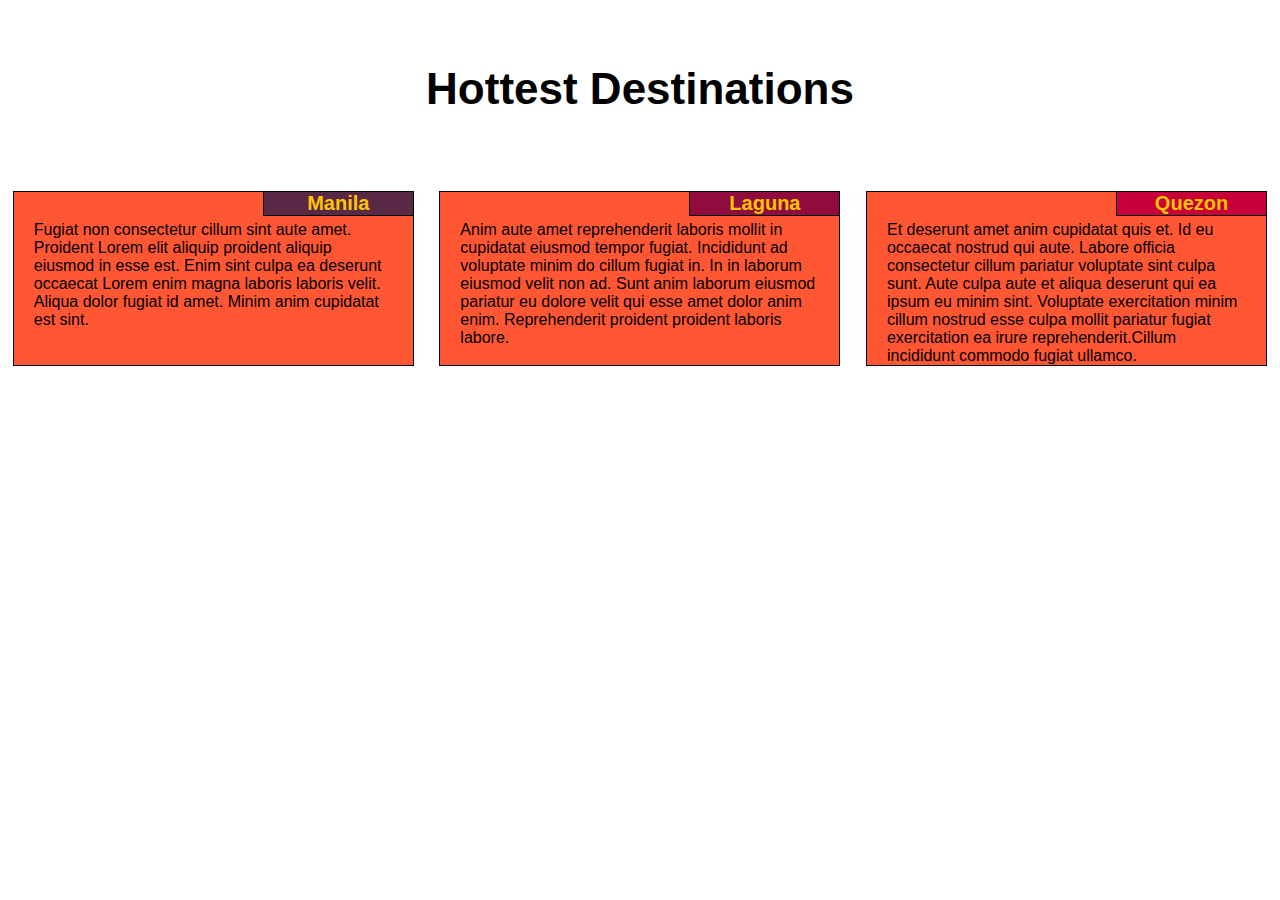
<file: module2-solution/index.html>
<!DOCTYPE html>
<html lang="en">
  <head>
    <meta charset="UTF-8" />
    <meta name="viewport" content="width=device-width, initial-scale=1.0" />
    <!-- <meta name="viewport" content="width=device-width, initial-scale=1"> -->
    <link rel="stylesheet" href="css/styles.css" />
    <title>Coursera-course-module2-solution</title>
  </head>
  <body>
    <h1>Hottest Destinations</h1>
    <div class="container">
      <div class="row col-lg-4 col-md-6 col-sm-11">
        <section class="box-struct" id="box1">
          <h3 id="h3box1">Manila</h3>
          <p>
            Fugiat non consectetur cillum sint aute amet. Proident Lorem elit
            aliquip proident aliquip eiusmod in esse est. Enim sint culpa ea
            deserunt occaecat Lorem enim magna laboris laboris velit. Aliqua
            dolor fugiat id amet. Minim anim cupidatat est sint.
          </p>
        </section>
      </div>
      <div class="row col-lg-4 col-md-6 col-sm-11">
        <section class="box-struct" id="box2">
          <h3 id="h3box2">Laguna</h3>
          <p>
            Anim aute amet reprehenderit laboris mollit in cupidatat eiusmod
            tempor fugiat. Incididunt ad voluptate minim do cillum fugiat in. In
            in laborum eiusmod velit non ad. Sunt anim laborum eiusmod pariatur
            eu dolore velit qui esse amet dolor anim enim. Reprehenderit
            proident proident laboris labore.
          </p>
        </section>
      </div>
      <div class="row col-lg-4 col-md-12 col-sm-11">
        <section class="box-struct" id="box3">
          <h3 id="h3box3">Quezon</h3>
          <p>
            Et deserunt amet anim cupidatat quis et. Id eu occaecat nostrud qui
            aute. Labore officia consectetur cillum pariatur voluptate sint
            culpa sunt. Aute culpa aute et aliqua deserunt qui ea ipsum eu minim
            sint. Voluptate exercitation minim cillum nostrud esse culpa mollit
            pariatur fugiat exercitation ea irure reprehenderit.Cillum
            incididunt commodo fugiat ullamco.
          </p>
        </section>
      </div>
    </div>
  </body>
</html>
</file>
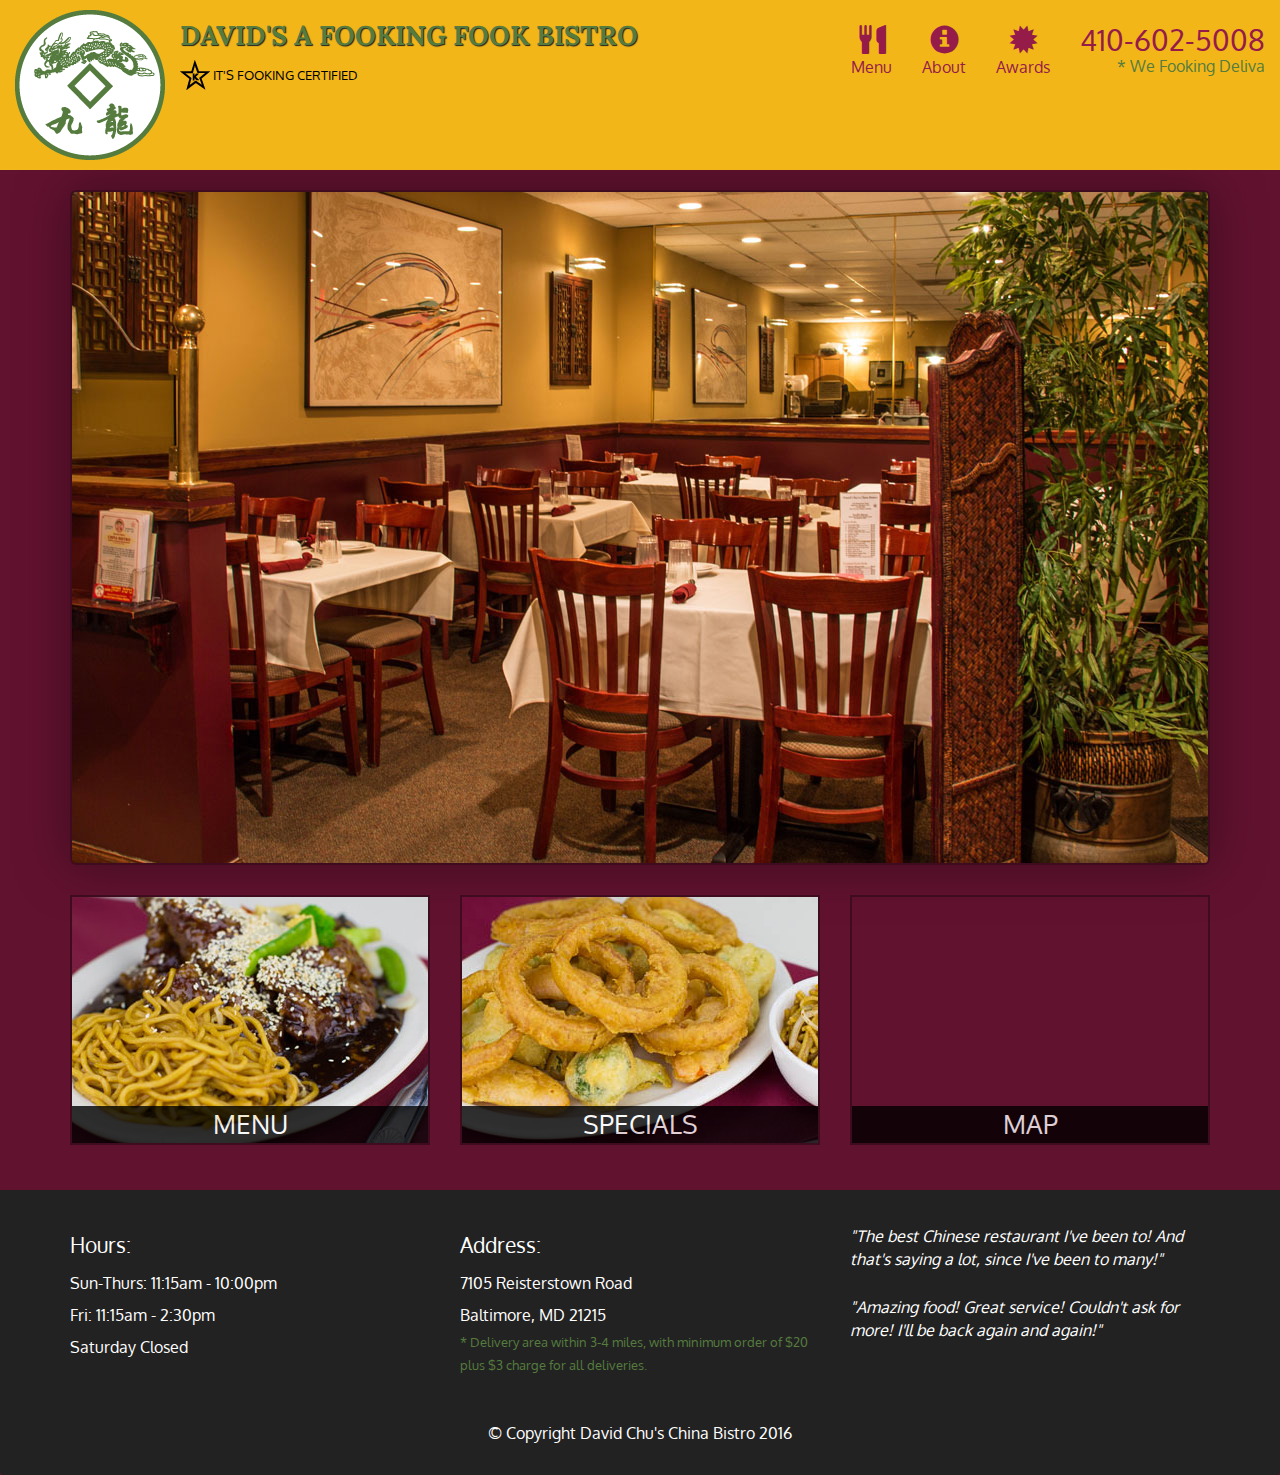
<file: Module3/index.html>
<!DOCTYPE html>
<html lang="en">
  <head>
    <meta charset="utf-8" />
    <meta http-equiv="X-UA-Compatible" content="IE=edge" />
    <meta name="viewport" content="width=device-width, initial-scale=1" />
    <!-- The above 3 meta tags *must* come first in the head; any other head content must come *after* these tags -->
    <title>Restaunrant Demo</title>

    <!-- Bootstrap -->
    <link rel="stylesheet" href="css/bootstrap.min.css" />
    <link rel="stylesheet" href="css/styles.css" />
    <link
      href="https://fonts.googleapis.com/css?family=Oxygen:400,300,700"
      rel="stylesheet"
      type="text/css"
    />
    <link
      href="https://fonts.googleapis.com/css?family=Lora"
      rel="stylesheet"
      type="text/css"
    />
  </head>
  <body>
    <header>
      <nav id="header-nav" class="navbar navbar-default">
        <div class="containter">
          <div class="navbar-header">
            <a href="index.html" class="pull-left visible-md visible-lg">
              <div id="logo-img" alt="Logo Image"></div>
            </a>

            <div class="navbar-brand">
              <a href="index.html"><h1>David's a fooking fook bistro</h1></a>
              <p>
                <img
                  src="images/star-k-logo.png"
                  alt="It's fooking certified"
                />
                <span> It's Fooking Certified</span>
              </p>
            </div>
            <button
              type="button"
              class="navbar-toggle collapsed"
              data-toggle="collapse"
              data-target="#collapsable-nav"
              aria-expanded="false"
            >
              <span class="sr-only">Toggle navigation</span>
              <span class="icon-bar"></span>
              <span class="icon-bar"></span>
              <span class="icon-bar"></span>
            </button>
          </div>
          <div id="collapsable-nav" class="collapse navbar-collapse">
            <ul id="nav-list" class="nav navbar-nav navbar-right">
              <li class="nav-item visible-xs active">
                <a href="menu-categories.html">
                  <span class="glyphicon glyphicon-home"></span
                  ><br class="hidden-xs" />
                  Home</a
                >
              </li>
              <li class="nav-item">
                <a href="menu-categories.html">
                  <span class="glyphicon glyphicon-cutlery"></span
                  ><br class="hidden-xs" />
                  Menu</a
                >
              </li>
              <li>
                <a href="#">
                  <span class="glyphicon glyphicon-info-sign"></span
                  ><br class="hidden-xs" />
                  About</a
                >
              </li>
              <li>
                <a href="#">
                  <span class="glyphicon glyphicon-certificate"></span
                  ><br class="hidden-xs" />
                  Awards</a
                >
              </li>
              <li id="phone" class="hidden-xs">
                <a href="tel:410-602-5008"> <span>410-602-5008</span></a>
                <div>* We Fooking Deliva</div>
              </li>
            </ul>
            <!-- #nav-list -->
          </div>
          <!-- .collapse .navbar-collapse -->
        </div>
      </nav>
    </header>
    <div id="call-btn" class="visible-xs">
      <a href="tel:410-602-5008">
        <span class="glyphicon glyphicon-earphone"> </span>410-602-5008</a
      >
    </div>
    <div id="xs-deliver " class="text-center visible-xs">
      * We fookin deliver
    </div>

    <div id="main-content" class="container">
      <div class="jumbotron">
        <img
          src="images/jumbotron_768.jpg"
          alt="Picture of Restaunrant"
          class="img-responsive visible-xs"
        />
      </div>
      <div id="home-tiles" class="row">
        <div class="col-md-4 col-sm-6 col-xs-12">
          <a href="menu-categories.html"
            ><div id="menu-tile"><span>menu</span></div></a
          >
        </div>
        <div class="col-md-4 col-sm-6 col-xs-12">
          <a href="single-category.html"
            ><div id="specials-tile"><span>specials</span></div></a
          >
        </div>
        <div class="col-md-4 col-sm-12 col-xs-12">
          <a
            href="https://www.google.com/maps/place/David+Chu's+China+Bistro/@39.3635874,-76.7138622,17z/data=!4m6!1m3!3m2!1s0x89c81a14e7817803:0xab20a0e99daa17ea!2sDavid+Chu's+China+Bistro!3m1!1s0x89c81a14e7817803:0xab20a0e99daa17ea"
            target="_blank"
          >
            <div id="map-tile">
              <iframe
                src="https://www.google.com/maps/embed?pb=!1m18!1m12!1m3!1d3084.675372390488!2d-76.71386218529199!3d39.3635874269356!2m3!1f0!2f0!3f0!3m2!1i1024!2i768!4f13.1!3m3!1m2!1s0x89c81a14e7817803%3A0xab20a0e99daa17ea!2sDavid+Chu&#39;s+China+Bistro!5e0!3m2!1sen!2sus!4v1452824864156"
                width="100%"
                height="250"
                frameborder="0"
                style="border: 0"
                allowfullscreen
              ></iframe>
              <span>map</span>
            </div>
          </a>
        </div>
      </div>
      <!-- END of home-tiles -->
    </div>
    <!--  END of main-content -->

    <footer class="panel-footer">
      <div class="container">
        <div class="row">
          <section id="hours" class="col-sm-4">
            <span>Hours:</span><br />
            Sun-Thurs: 11:15am - 10:00pm<br />
            Fri: 11:15am - 2:30pm<br />
            Saturday Closed
            <hr class="visible-xs" />
          </section>
          <section id="address" class="col-sm-4">
            <span>Address:</span><br />
            7105 Reisterstown Road<br />
            Baltimore, MD 21215
            <p>
              * Delivery area within 3-4 miles, with minimum order of $20 plus
              $3 charge for all deliveries.
            </p>
            <hr class="visible-xs" />
          </section>
          <section id="testimonials" class="col-sm-4">
            <p>
              "The best Chinese restaurant I've been to! And that's saying a
              lot, since I've been to many!"
            </p>
            <p>
              "Amazing food! Great service! Couldn't ask for more! I'll be back
              again and again!"
            </p>
          </section>
        </div>
        <div class="text-center">
          &copy; Copyright David Chu's China Bistro 2016
        </div>
      </div>
    </footer>
    <!-- jQuery (necessary for Bootstrap's JavaScript plugins) -->
    <script
      src="https://code.jquery.com/jquery-1.12.4.min.js"
      integrity="sha384-nvAa0+6Qg9clwYCGGPpDQLVpLNn0fRaROjHqs13t4Ggj3Ez50XnGQqc/r8MhnRDZ"
      crossorigin="anonymous"
    ></script>
    <!-- Include all compiled plugins (below), or include individual files as needed -->
    <script
      src="https://stackpath.bootstrapcdn.com/bootstrap/3.4.1/js/bootstrap.min.js"
      integrity="sha384-aJ21OjlMXNL5UyIl/XNwTMqvzeRMZH2w8c5cRVpzpU8Y5bApTppSuUkhZXN0VxHd"
      crossorigin="anonymous"
    ></script>
  </body>
</html>
</file>
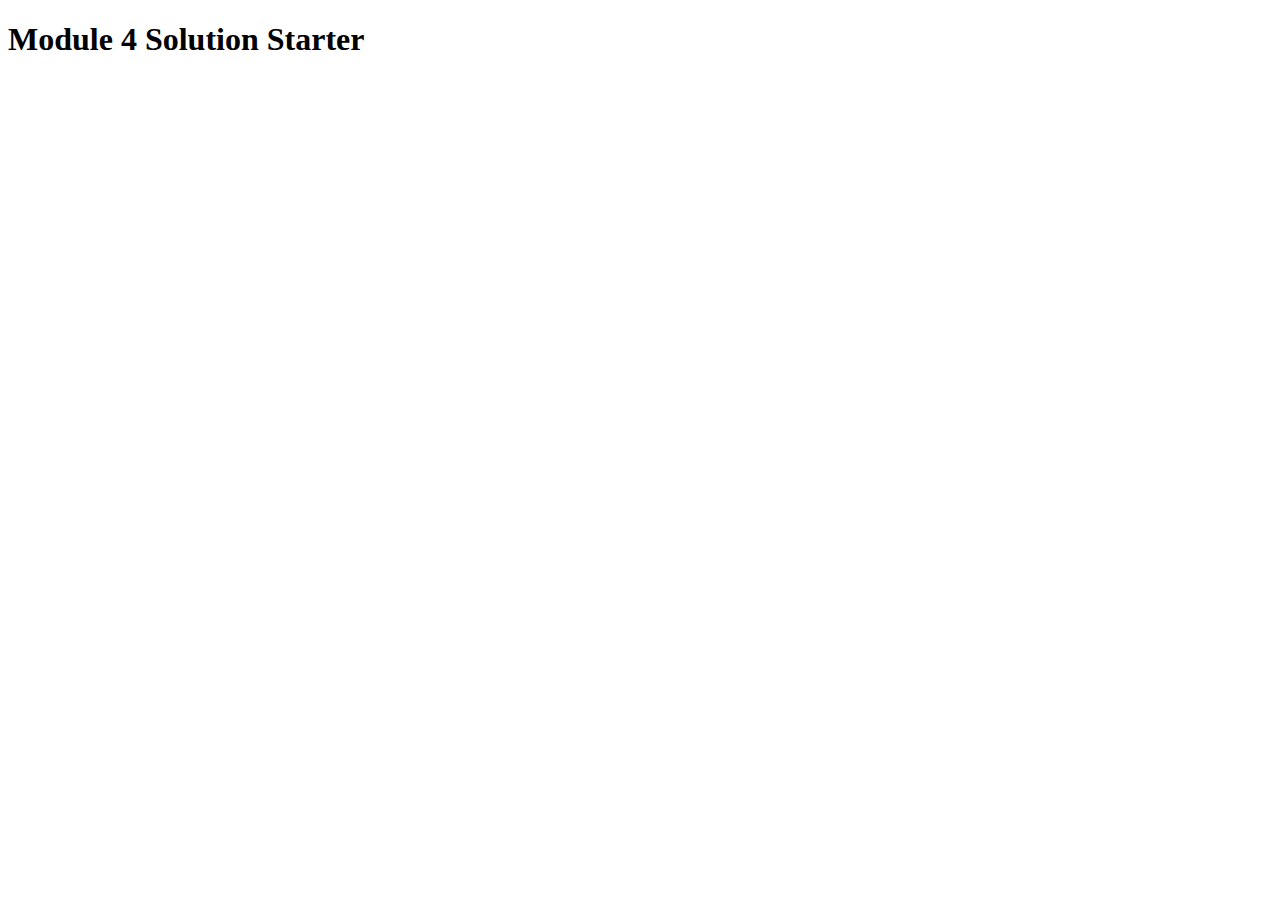
<file: Module4-solution/harder/index.html>
<!DOCTYPE html>
<html>
<head>
  <meta charset="utf-8">
  <title>Module 4 Solution Starter</title>
  <script>
    var names = []; // DO NOT REMOVE
  </script>
  <script src="SpeakHello.js"></script>
  <script src="SpeakGoodBye.js"></script>
  <script src="script.js"></script>
</head>
<body>
  <h1>Module 4 Solution Starter</h1>
</body>
</html>
</file>
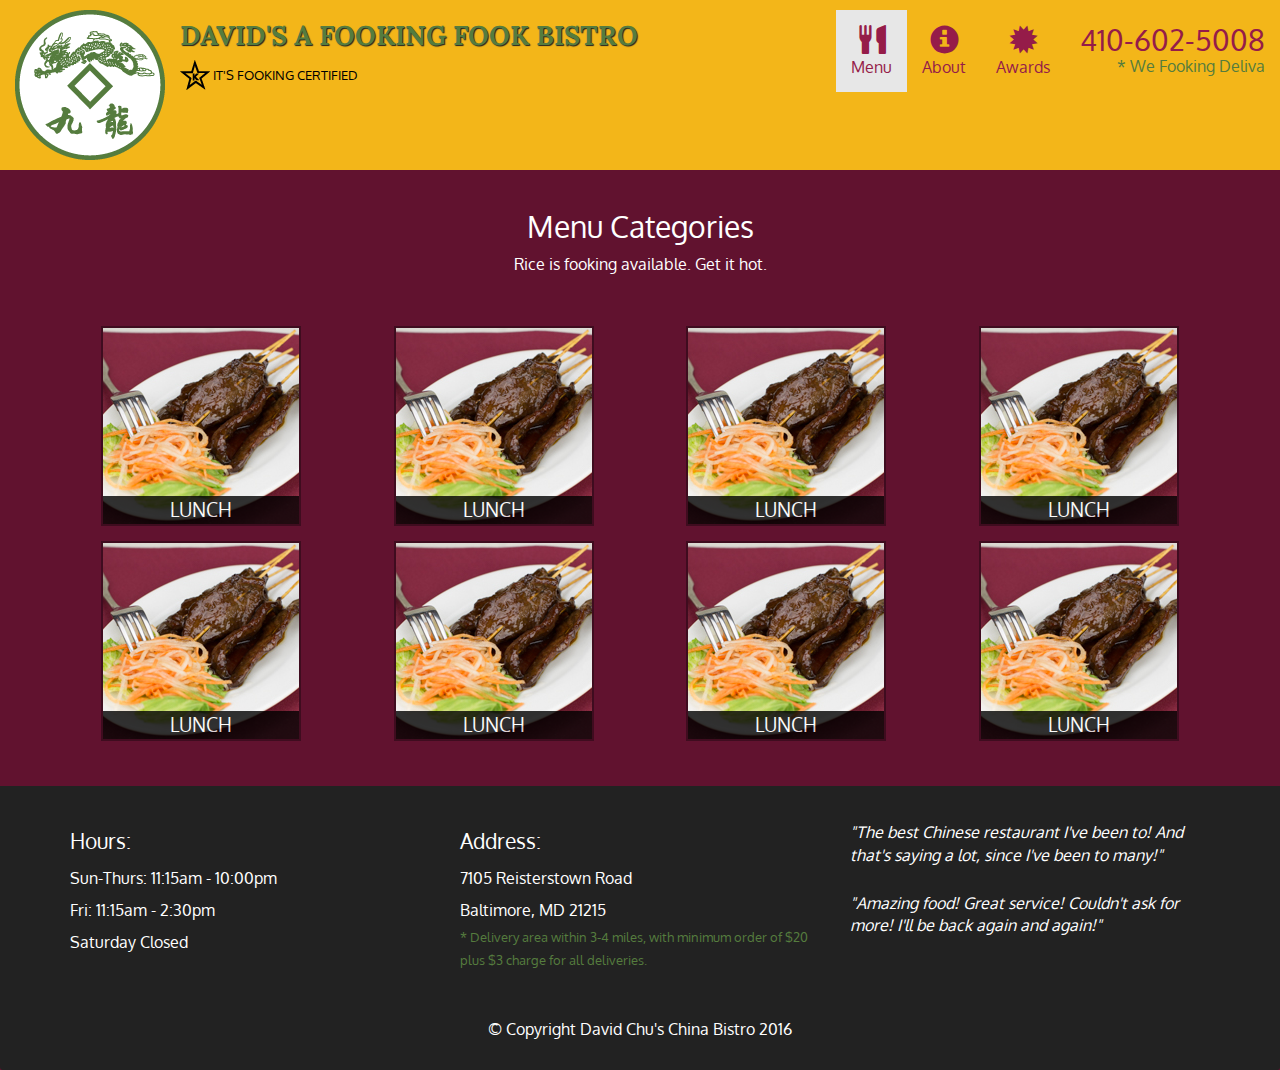
<file: Module3/menu-categories.html>
<!DOCTYPE html>
<html lang="en">
  <head>
    <meta charset="utf-8" />
    <meta http-equiv="X-UA-Compatible" content="IE=edge" />
    <meta name="viewport" content="width=device-width, initial-scale=1" />
    <!-- The above 3 meta tags *must* come first in the head; any other head content must come *after* these tags -->
    <title>Restaunrant Demo</title>

    <!-- Bootstrap -->
    <link rel="stylesheet" href="css/bootstrap.min.css" />
    <link rel="stylesheet" href="css/styles.css" />
    <link
      href="https://fonts.googleapis.com/css?family=Oxygen:400,300,700"
      rel="stylesheet"
      type="text/css"
    />
    <link
      href="https://fonts.googleapis.com/css?family=Lora"
      rel="stylesheet"
      type="text/css"
    />
  </head>
  <body>
    <header>
      <nav id="header-nav" class="navbar navbar-default">
        <div class="containter">
          <div class="navbar-header">
            <a href="index.html" class="pull-left visible-md visible-lg">
              <div id="logo-img" alt="Logo Image"></div>
            </a>

            <div class="navbar-brand">
              <a href="index.html"><h1>David's a fooking fook bistro</h1></a>
              <p>
                <img
                  src="images/star-k-logo.png"
                  alt="It's fooking certified"
                />
                <span> It's Fooking Certified</span>
              </p>
            </div>
            <button
              type="button"
              class="navbar-toggle collapsed"
              data-toggle="collapse"
              data-target="#collapsable-nav"
              aria-expanded="false"
            >
              <span class="sr-only">Toggle navigation</span>
              <span class="icon-bar"></span>
              <span class="icon-bar"></span>
              <span class="icon-bar"></span>
            </button>
          </div>
          <div id="collapsable-nav" class="collapse navbar-collapse">
            <ul id="nav-list" class="nav navbar-nav navbar-right">
              <li class="nav-item visible-xs">
                <a href="menu-categories.html">
                  <span class="glyphicon glyphicon-home"></span
                  ><br class="hidden-xs" />
                  Home</a
                >
              </li>

              <li class="nav-item active">
                <a href="menu-categories.html">
                  <span class="glyphicon glyphicon-cutlery"></span
                  ><br class="hidden-xs" />
                  Menu</a
                >
              </li>
              <li>
                <a href="#">
                  <span class="glyphicon glyphicon-info-sign"></span
                  ><br class="hidden-xs" />
                  About</a
                >
              </li>
              <li>
                <a href="#">
                  <span class="glyphicon glyphicon-certificate"></span
                  ><br class="hidden-xs" />
                  Awards</a
                >
              </li>
              <li id="phone" class="hidden-xs">
                <a href="tel:410-602-5008"> <span>410-602-5008</span></a>
                <div>* We Fooking Deliva</div>
              </li>
            </ul>
            <!-- #nav-list -->
          </div>
          <!-- .collapse .navbar-collapse -->
        </div>
      </nav>
    </header>
    <div id="call-btn" class="visible-xs">
      <a href="tel:410-602-5008">
        <span class="glyphicon glyphicon-earphone"> </span>410-602-5008</a
      >
    </div>
    <div id="xs-deliver " class="text-center visible-xs">
      * We fookin deliver
    </div>

    <div id="main-content" class="container">
      <h2 id="menu-categories-title" class="text-center">Menu Categories</h2>
      <div class="text-center">Rice is fooking available. Get it hot.</div>

      <section class="row">
        <div class="col-md-3 col-sm-4 col-xs-6 col-xxs-12">
          <a href="single-category.html">
            <div class="category-tile">
              <img
                src="images/menu/B/B.jpg"
                alt="Lunch"
                width="200"
                height="200"
              />
              <span>Lunch</span>
            </div>
          </a>
        </div>
        <div class="col-md-3 col-sm-4 col-xs-6 col-xxs-12">
          <a href="single-category.html">
            <div class="category-tile">
              <img
                src="images/menu/B/B.jpg"
                alt="Lunch"
                width="200"
                height="200"
              />
              <span>Lunch</span>
            </div>
          </a>
        </div>
        <div class="col-md-3 col-sm-4 col-xs-6 col-xxs-12">
          <a href="single-category.html">
            <div class="category-tile">
              <img
                src="images/menu/B/B.jpg"
                alt="Lunch"
                width="200"
                height="200"
              />
              <span>Lunch</span>
            </div>
          </a>
        </div>
        <div class="col-md-3 col-sm-4 col-xs-6 col-xxs-12">
          <a href="single-category.html">
            <div class="category-tile">
              <img
                src="images/menu/B/B.jpg"
                alt="Lunch"
                width="200"
                height="200"
              />
              <span>Lunch</span>
            </div>
          </a>
        </div>
        <div class="col-md-3 col-sm-4 col-xs-6 col-xxs-12">
          <a href="single-category.html">
            <div class="category-tile">
              <img
                src="images/menu/B/B.jpg"
                alt="Lunch"
                width="200"
                height="200"
              />
              <span>Lunch</span>
            </div>
          </a>
        </div>
        <div class="col-md-3 col-sm-4 col-xs-6 col-xxs-12">
          <a href="single-category.html">
            <div class="category-tile">
              <img
                src="images/menu/B/B.jpg"
                alt="Lunch"
                width="200"
                height="200"
              />
              <span>Lunch</span>
            </div>
          </a>
        </div>
        <div class="col-md-3 col-sm-4 col-xs-6 col-xxs-12">
          <a href="single-category.html">
            <div class="category-tile">
              <img
                src="images/menu/B/B.jpg"
                alt="Lunch"
                width="200"
                height="200"
              />
              <span>Lunch</span>
            </div>
          </a>
        </div>
        <div class="col-md-3 col-sm-4 col-xs-6 col-xxs-12">
          <a href="single-category.html">
            <div class="category-tile">
              <img
                src="images/menu/B/B.jpg"
                alt="Lunch"
                width="200"
                height="200"
              />
              <span>Lunch</span>
            </div>
          </a>
        </div>
      </section>
    </div>
    <!--  END of main-content -->

    <footer class="panel-footer">
      <div class="container">
        <div class="row">
          <section id="hours" class="col-sm-4">
            <span>Hours:</span><br />
            Sun-Thurs: 11:15am - 10:00pm<br />
            Fri: 11:15am - 2:30pm<br />
            Saturday Closed
            <hr class="visible-xs" />
          </section>
          <section id="address" class="col-sm-4">
            <span>Address:</span><br />
            7105 Reisterstown Road<br />
            Baltimore, MD 21215
            <p>
              * Delivery area within 3-4 miles, with minimum order of $20 plus
              $3 charge for all deliveries.
            </p>
            <hr class="visible-xs" />
          </section>
          <section id="testimonials" class="col-sm-4">
            <p>
              "The best Chinese restaurant I've been to! And that's saying a
              lot, since I've been to many!"
            </p>
            <p>
              "Amazing food! Great service! Couldn't ask for more! I'll be back
              again and again!"
            </p>
          </section>
        </div>
        <div class="text-center">
          &copy; Copyright David Chu's China Bistro 2016
        </div>
      </div>
    </footer>
    <!-- jQuery (necessary for Bootstrap's JavaScript plugins) -->
    <script
      src="https://code.jquery.com/jquery-1.12.4.min.js"
      integrity="sha384-nvAa0+6Qg9clwYCGGPpDQLVpLNn0fRaROjHqs13t4Ggj3Ez50XnGQqc/r8MhnRDZ"
      crossorigin="anonymous"
    ></script>
    <!-- Include all compiled plugins (below), or include individual files as needed -->
    <script
      src="https://stackpath.bootstrapcdn.com/bootstrap/3.4.1/js/bootstrap.min.js"
      integrity="sha384-aJ21OjlMXNL5UyIl/XNwTMqvzeRMZH2w8c5cRVpzpU8Y5bApTppSuUkhZXN0VxHd"
      crossorigin="anonymous"
    ></script>
  </body>
</html>
</file>
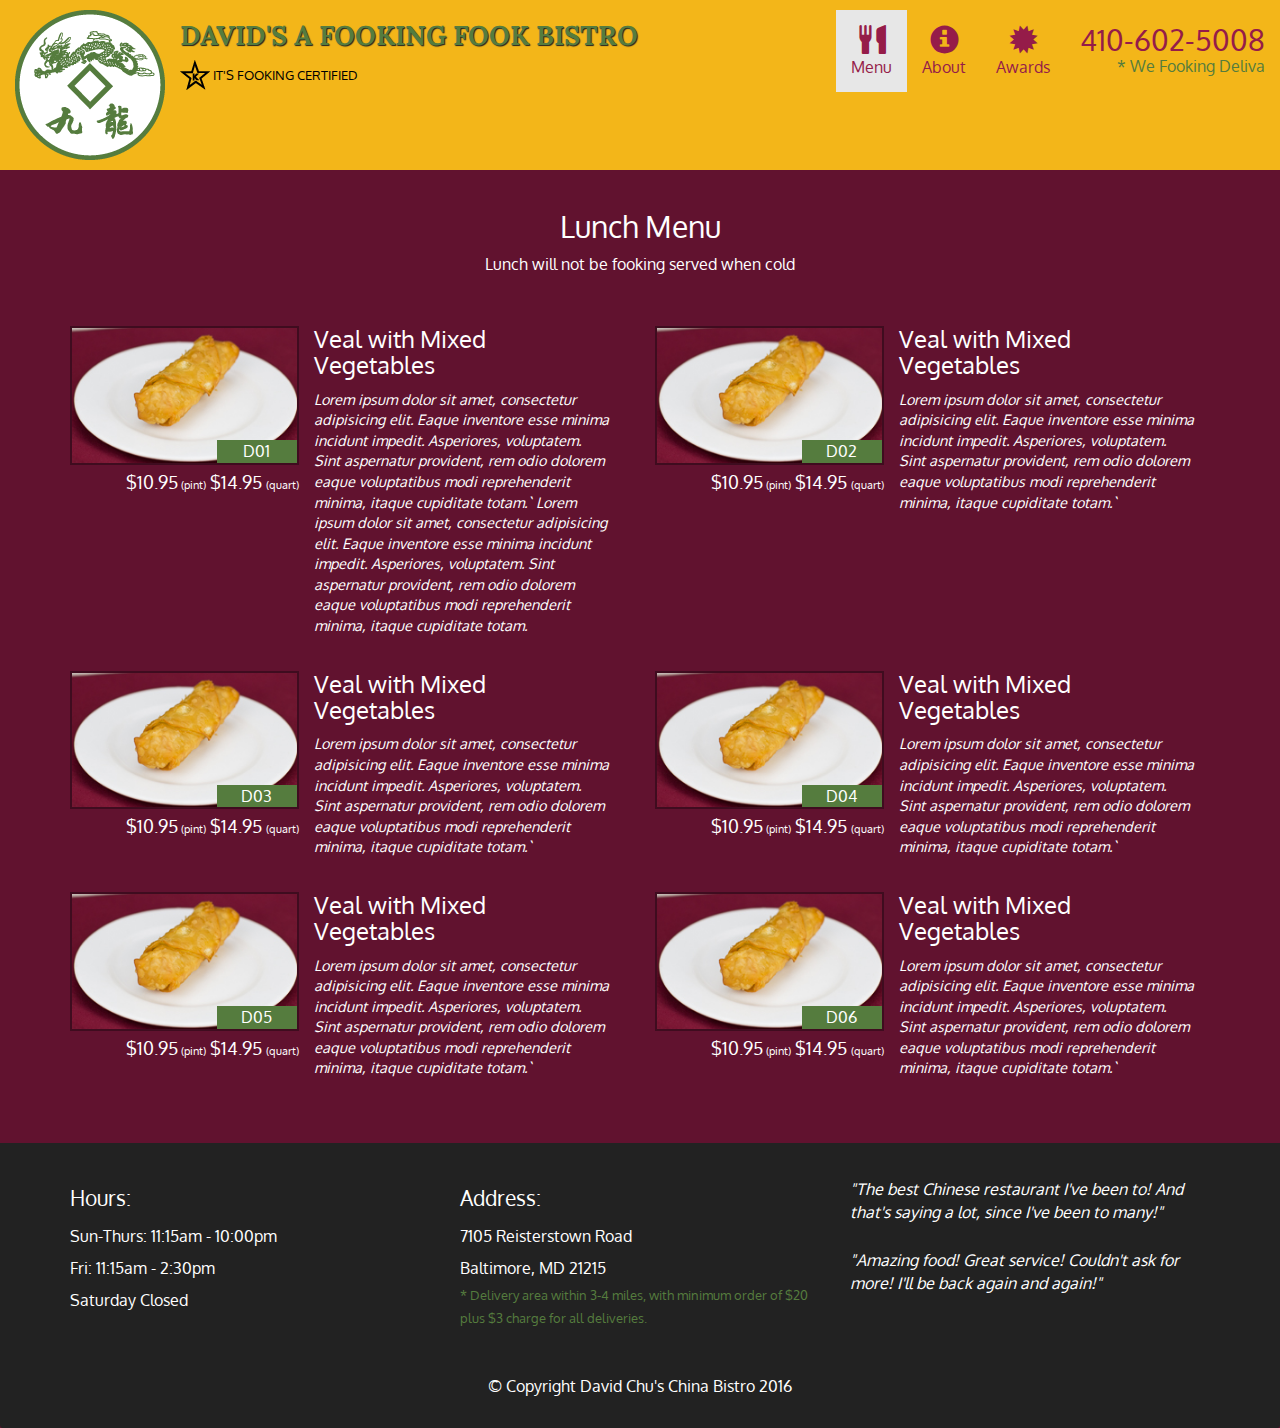
<file: Module3/single-category.html>
<!DOCTYPE html>
<html lang="en">
  <head>
    <meta charset="utf-8" />
    <meta http-equiv="X-UA-Compatible" content="IE=edge" />
    <meta name="viewport" content="width=device-width, initial-scale=1" />
    <!-- The above 3 meta tags *must* come first in the head; any other head content must come *after* these tags -->
    <title>Restaunrant Demo</title>

    <!-- Bootstrap -->
    <link rel="stylesheet" href="css/bootstrap.min.css" />
    <link rel="stylesheet" href="css/styles.css" />
    <link
      href="https://fonts.googleapis.com/css?family=Oxygen:400,300,700"
      rel="stylesheet"
      type="text/css"
    />
    <link
      href="https://fonts.googleapis.com/css?family=Lora"
      rel="stylesheet"
      type="text/css"
    />
  </head>
  <body>
    <header>
      <nav id="header-nav" class="navbar navbar-default">
        <div class="containter">
          <div class="navbar-header">
            <a href="index.html" class="pull-left visible-md visible-lg">
              <div id="logo-img" alt="Logo Image"></div>
            </a>

            <div class="navbar-brand">
              <a href="index.html"><h1>David's a fooking fook bistro</h1></a>
              <p>
                <img
                  src="images/star-k-logo.png"
                  alt="It's fooking certified"
                />
                <span> It's Fooking Certified</span>
              </p>
            </div>
            <button
              type="button"
              class="navbar-toggle collapsed"
              data-toggle="collapse"
              data-target="#collapsable-nav"
              aria-expanded="false"
            >
              <span class="sr-only">Toggle navigation</span>
              <span class="icon-bar"></span>
              <span class="icon-bar"></span>
              <span class="icon-bar"></span>
            </button>
          </div>
          <div id="collapsable-nav" class="collapse navbar-collapse">
            <ul id="nav-list" class="nav navbar-nav navbar-right">
              <li class="nav-item visible-xs">
                <a href="menu-categories.html">
                  <span class="glyphicon glyphicon-home"></span
                  ><br class="hidden-xs" />
                  Home</a
                >
              </li>
              <li class="nav-item active">
                <a href="menu-categories.html">
                  <span class="glyphicon glyphicon-cutlery"></span
                  ><br class="hidden-xs" />
                  Menu</a
                >
              </li>
              <li>
                <a href="#">
                  <span class="glyphicon glyphicon-info-sign"></span
                  ><br class="hidden-xs" />
                  About</a
                >
              </li>
              <li>
                <a href="#">
                  <span class="glyphicon glyphicon-certificate"></span
                  ><br class="hidden-xs" />
                  Awards</a
                >
              </li>
              <li id="phone" class="hidden-xs">
                <a href="tel:410-602-5008"> <span>410-602-5008</span></a>
                <div>* We Fooking Deliva</div>
              </li>
            </ul>
            <!-- #nav-list -->
          </div>
          <!-- .collapse .navbar-collapse -->
        </div>
      </nav>
    </header>
    <div id="call-btn" class="visible-xs">
      <a href="tel:410-602-5008">
        <span class="glyphicon glyphicon-earphone"> </span>410-602-5008</a
      >
    </div>
    <div id="xs-deliver " class="text-center visible-xs">
      * We fookin deliver
    </div>

    <div id="main-content" class="container">
      <h2 id="menu-categories-title" class="text-center">Lunch Menu</h2>
      <div class="text-center">Lunch will not be fooking served when cold</div>

      <section class="row">
        <div class="menu-item-tile col-md-6">
          <div class="row">
            <div class="col-sm-5">
              <div class="menu-item-photo">
                <div>D01</div>
                <img
                  class="img-responsive"
                  width="250"
                  height="150"
                  src="images/menu/B/B-1.jpg"
                  alt="Item"
                />
              </div>
              <div class="menu-item-price">
                $10.95<span> (pint)</span> $14.95 <span>(quart)</span>
              </div>
            </div>
            <div class="menu-item-description col-sm-7">
              <h3 class="menu-item-title">Veal with Mixed Vegetables</h3>
              <p class="menu-item-details">
                Lorem ipsum dolor sit amet, consectetur adipisicing elit. Eaque
                inventore esse minima incidunt impedit. Asperiores, voluptatem.
                Sint aspernatur provident, rem odio dolorem eaque voluptatibus
                modi reprehenderit minima, itaque cupiditate totam.` Lorem ipsum
                dolor sit amet, consectetur adipisicing elit. Eaque inventore
                esse minima incidunt impedit. Asperiores, voluptatem. Sint
                aspernatur provident, rem odio dolorem eaque voluptatibus modi
                reprehenderit minima, itaque cupiditate totam.
              </p>
            </div>
          </div>
          <hr class="visible-xs" />
        </div>

        <div class="menu-item-tile col-md-6">
          <div class="row">
            <div class="col-sm-5">
              <div class="menu-item-photo">
                <div>D02</div>
                <img
                  class="img-responsive"
                  width="250"
                  height="150"
                  src="images/menu/B/B-1.jpg"
                  alt="Item"
                />
              </div>
              <div class="menu-item-price">
                $10.95<span> (pint)</span> $14.95 <span>(quart)</span>
              </div>
            </div>
            <div class="menu-item-description col-sm-7">
              <h3 class="menu-item-title">Veal with Mixed Vegetables</h3>
              <p class="menu-item-details">
                Lorem ipsum dolor sit amet, consectetur adipisicing elit. Eaque
                inventore esse minima incidunt impedit. Asperiores, voluptatem.
                Sint aspernatur provident, rem odio dolorem eaque voluptatibus
                modi reprehenderit minima, itaque cupiditate totam.`
              </p>
            </div>
          </div>
          <hr class="visible-xs" />
        </div>

        <div class="clearfix visible-md-block visible-lg-block"></div>

        <div class="menu-item-tile col-md-6">
          <div class="row">
            <div class="col-sm-5">
              <div class="menu-item-photo">
                <div>D03</div>
                <img
                  class="img-responsive"
                  width="250"
                  height="150"
                  src="images/menu/B/B-1.jpg"
                  alt="Item"
                />
              </div>
              <div class="menu-item-price">
                $10.95<span> (pint)</span> $14.95 <span>(quart)</span>
              </div>
            </div>
            <div class="menu-item-description col-sm-7">
              <h3 class="menu-item-title">Veal with Mixed Vegetables</h3>
              <p class="menu-item-details">
                Lorem ipsum dolor sit amet, consectetur adipisicing elit. Eaque
                inventore esse minima incidunt impedit. Asperiores, voluptatem.
                Sint aspernatur provident, rem odio dolorem eaque voluptatibus
                modi reprehenderit minima, itaque cupiditate totam.`
              </p>
            </div>
          </div>
          <hr class="visible-xs" />
        </div>

        <div class="menu-item-tile col-md-6">
          <div class="row">
            <div class="col-sm-5">
              <div class="menu-item-photo">
                <div>D04</div>
                <img
                  class="img-responsive"
                  width="250"
                  height="150"
                  src="images/menu/B/B-1.jpg"
                  alt="Item"
                />
              </div>
              <div class="menu-item-price">
                $10.95<span> (pint)</span> $14.95 <span>(quart)</span>
              </div>
            </div>
            <div class="menu-item-description col-sm-7">
              <h3 class="menu-item-title">Veal with Mixed Vegetables</h3>
              <p class="menu-item-details">
                Lorem ipsum dolor sit amet, consectetur adipisicing elit. Eaque
                inventore esse minima incidunt impedit. Asperiores, voluptatem.
                Sint aspernatur provident, rem odio dolorem eaque voluptatibus
                modi reprehenderit minima, itaque cupiditate totam.`
              </p>
            </div>
          </div>
          <hr class="visible-xs" />
        </div>
        <div class="clearfix visible-md-block visible-lg-block"></div>
        <div class="menu-item-tile col-md-6">
          <div class="row">
            <div class="col-sm-5">
              <div class="menu-item-photo">
                <div>D05</div>
                <img
                  class="img-responsive"
                  width="250"
                  height="150"
                  src="images/menu/B/B-1.jpg"
                  alt="Item"
                />
              </div>
              <div class="menu-item-price">
                $10.95<span> (pint)</span> $14.95 <span>(quart)</span>
              </div>
            </div>
            <div class="menu-item-description col-sm-7">
              <h3 class="menu-item-title">Veal with Mixed Vegetables</h3>
              <p class="menu-item-details">
                Lorem ipsum dolor sit amet, consectetur adipisicing elit. Eaque
                inventore esse minima incidunt impedit. Asperiores, voluptatem.
                Sint aspernatur provident, rem odio dolorem eaque voluptatibus
                modi reprehenderit minima, itaque cupiditate totam.`
              </p>
            </div>
          </div>
          <hr class="visible-xs" />
        </div>
        <div class="menu-item-tile col-md-6">
          <div class="row">
            <div class="col-sm-5">
              <div class="menu-item-photo">
                <div>D06</div>
                <img
                  class="img-responsive"
                  width="250"
                  height="150"
                  src="images/menu/B/B-1.jpg"
                  alt="Item"
                />
              </div>
              <div class="menu-item-price">
                $10.95<span> (pint)</span> $14.95 <span>(quart)</span>
              </div>
            </div>
            <div class="menu-item-description col-sm-7">
              <h3 class="menu-item-title">Veal with Mixed Vegetables</h3>
              <p class="menu-item-details">
                Lorem ipsum dolor sit amet, consectetur adipisicing elit. Eaque
                inventore esse minima incidunt impedit. Asperiores, voluptatem.
                Sint aspernatur provident, rem odio dolorem eaque voluptatibus
                modi reprehenderit minima, itaque cupiditate totam.`
              </p>
            </div>
          </div>
          <hr class="visible-xs" />
        </div>
        <div class="clearfix visible-md-block visible-lg-block"></div>
      </section>
    </div>
    <!--  END of main-content -->

    <footer class="panel-footer">
      <div class="container">
        <div class="row">
          <section id="hours" class="col-sm-4">
            <span>Hours:</span><br />
            Sun-Thurs: 11:15am - 10:00pm<br />
            Fri: 11:15am - 2:30pm<br />
            Saturday Closed
            <hr class="visible-xs" />
          </section>
          <section id="address" class="col-sm-4">
            <span>Address:</span><br />
            7105 Reisterstown Road<br />
            Baltimore, MD 21215
            <p>
              * Delivery area within 3-4 miles, with minimum order of $20 plus
              $3 charge for all deliveries.
            </p>
            <hr class="visible-xs" />
          </section>
          <section id="testimonials" class="col-sm-4">
            <p>
              "The best Chinese restaurant I've been to! And that's saying a
              lot, since I've been to many!"
            </p>
            <p>
              "Amazing food! Great service! Couldn't ask for more! I'll be back
              again and again!"
            </p>
          </section>
        </div>
        <div class="text-center">
          &copy; Copyright David Chu's China Bistro 2016
        </div>
      </div>
    </footer>
    <!-- jQuery (necessary for Bootstrap's JavaScript plugins) -->
    <script
      src="https://code.jquery.com/jquery-1.12.4.min.js"
      integrity="sha384-nvAa0+6Qg9clwYCGGPpDQLVpLNn0fRaROjHqs13t4Ggj3Ez50XnGQqc/r8MhnRDZ"
      crossorigin="anonymous"
    ></script>
    <!-- Include all compiled plugins (below), or include individual files as needed -->
    <script
      src="https://stackpath.bootstrapcdn.com/bootstrap/3.4.1/js/bootstrap.min.js"
      integrity="sha384-aJ21OjlMXNL5UyIl/XNwTMqvzeRMZH2w8c5cRVpzpU8Y5bApTppSuUkhZXN0VxHd"
      crossorigin="anonymous"
    ></script>
  </body>
</html>
</file>
<file: module2-solution/css/styles.css>
* {
  box-sizing: border-box;
  margin: 0;
  padding: 0;
  font-family: Arial, Helvetica, sans-serif;
}
h1 {
  text-align: center;
  margin: 5%;
  font-size: 2.75em;
}

h3 {
  color: #ffc400;
  margin-left: auto;
  margin-bottom: 5px;
  text-align: center;
  border-left: black 1px solid;
  border-bottom: black 1px solid;
  width: 150px;
  font-size: 1.25em;
}

p {
  clear: right;
  width: 90%;
  margin-right: auto;
  margin-left: auto;
  font-weight: 400;
}

.containter {
  width: 100%;
}

.box-struct {
  margin: 3%;
  height: 175px;
  overflow: hidden;
  border: black 1px solid;
  background-color: #ff5733;
}

#h3box1 {
  background-color: #582845;
}
#h3box2 {
  background-color: #900c3f;
}
#h3box3 {
  background-color: #c70039;
}
/* Large Device*/
@media (min-width: 992px) {
  .col-lg-1,
  .col-lg-2,
  .col-lg-3,
  .col-lg-4,
  .col-lg-5,
  .col-lg-6,
  .col-lg-7,
  .col-lg-8,
  .col-lg-9,
  .col-lg-10,
  .col-lg-11,
  .col-lg-12 {
    float: left;
    /* border: 1px solid green; */
  }

  .col-lg-1 {
    width: 8.33%;
  }
  .col-lg-2 {
    width: 16.66%;
  }
  .col-lg-3 {
    width: 25%;
  }
  .col-lg-4 {
    width: 33.33%;
  }
  .col-lg-5 {
    width: 41.66%;
  }
  .col-lg-6 {
    width: 50%;
  }
  .col-lg-7 {
    width: 58.33%;
  }
  .col-lg-8 {
    width: 66.66%;
  }
  .col-lg-9 {
    width: 74.99%;
  }
  .col-lg-10 {
    width: 83.33%;
  }
  .col-lg-11 {
    width: 91.66%;
  }
  .col-lg-12 {
    width: 100%;
  }
}

/* Medium Devices*/
@media (min-width: 768px) and (max-width: 991px) {
  .col-md-1,
  .col-md-2,
  .col-md-3,
  .col-md-4,
  .col-md-5,
  .col-md-6,
  .col-md-7,
  .col-md-8,
  .col-md-9,
  .col-md-10,
  .col-md-11,
  .col-md-12 {
    float: left;
  }
  .col-md-1 {
    width: 8.33%;
  }
  .col-md-2 {
    width: 16.66%;
  }
  .col-md-3 {
    width: 25%;
  }
  .col-md-4 {
    width: 33.33%;
  }
  .col-md-5 {
    width: 41.66%;
  }
  .col-md-6 {
    width: 50%;
  }
  .col-md-7 {
    width: 58.33%;
  }
  .col-md-8 {
    width: 66.66%;
  }
  .col-md-9 {
    width: 74.99%;
  }
  .col-md-10 {
    width: 83.33%;
  }
  .col-md-11 {
    width: 91.66%;
  }
  .col-md-12 {
    width: 100%;
  }
}

/* Mobile View */
@media (max-width: 767px) {
  .col-sm-2,
  .col-sm-1,
  .col-sm-3,
  .col-sm-4,
  .col-sm-5,
  .col-sm-6,
  .col-sm-7,
  .col-sm-8,
  .col-sm-9,
  .col-sm-10,
  .col-sm-11,
  .col-sm-12 {
    float: left;
    margin-left: 30px;
  }

  .box-struct {
    margin: 2%;
  }

  .col-sm-1 {
    width: 8.33%;
  }
  .col-sm-2 {
    width: 16.66%;
  }
  .col-sm-3 {
    width: 25%;
  }
  .col-sm-4 {
    width: 33.33%;
  }
  .col-sm-5 {
    width: 41.66%;
  }
  .col-sm-6 {
    width: 50%;
  }
  .col-sm-7 {
    width: 58.33%;
  }
  .col-sm-8 {
    width: 66.66%;
  }
  .col-sm-9 {
    width: 74.99%;
  }
  .col-sm-10 {
    width: 83.33%;
  }
  .col-sm-11 {
    width: 91.66%;
  }
  .col-sm-12 {
    width: 100%;
  }
}
</file>
<file: Module3/css/styles.css>
Body {
  font-size: 16px;
  color: #fff;
  background-color: #61122f;
  font-family: "Oxygen", sans-serif;
}
/* HEADER */
#header-nav {
  background-color: #f3b619;
  border-radius: 0;
  border: 0;
}

#logo-img {
  background: url("../images/restaurant-logo_large.png") no-repeat;
  width: 150px;
  height: 150px;
  margin: 10px 0px 10px 15px;
}
.navbar-brand {
  padding-top: 25px;
}

.navbar-brand h1 {
  /* Restaurant name */
  font-family: "Lora", serif;
  color: #557c3e;
  font-size: 1.5em;
  text-transform: uppercase;
  font-weight: bold;
  text-shadow: 1px 1px 1px #222;
  margin-top: 0;
  margin-bottom: 0;
  line-height: 0.75;
}
.navbar-brand a:hover,
.navbar-brand a:focus {
  text-decoration: none;
}
.navbar-brand p {
  /* Kosher cert */
  color: #000;
  text-transform: uppercase;
  font-size: 0.7em;
  margin-top: 15px;
}
.navbar-brand p span {
  /* Star-K */
  vertical-align: middle;
}

#nav-list {
  margin-top: 10px;
}
#nav-list a {
  color: #951c49;
  text-align: center;
}
#nav-list a:hover {
  background: #e7e7e7;
}
#nav-list a span {
  font-size: 1.8em;
}

#phone {
  margin-top: 5px;
}
#phone a {
  /* Phone number */
  text-align: right;
  padding-bottom: 0;
}
#phone div {
  /* We Deliver */
  color: #557c3e;
  text-align: right;
  padding-right: 15px;
}

.navbar-header button.navbar-toggle,
.navbar-header .icon-bar {
  border: 1px solid #61122f;
}
.navbar-header button.navbar-toggle {
  clear: both;
  margin-top: -30px;
}
/* END HEADER */
/* FOOTER */
.panel-footer {
  margin-top: 30px;
  padding-top: 35px;
  padding-bottom: 30px;
  background-color: #222;
  border-top: 0;
}

.panel-footer div.row {
  margin-bottom: 35px;
}
#hours,
#address {
  line-height: 2;
}
#hours > span,
#address > span {
  font-size: 1.3em;
}
#address p {
  color: #557c3e;
  font-size: 0.8em;
  line-height: 1.8;
}
#testimonials {
  font-style: italic;
}
#testimonials p:nth-child(2) {
  margin-top: 25px;
}
/* END FOOTER */

/* HOME PAGE */
.container .jumbotron {
  box-shadow: 0 0 50px #3f0c1f;
  border: 2px solid #3f0c1f;
}

#menu-tile,
#specials-tile,
#map-tile {
  height: 250px;
  width: 100%;
  margin-bottom: 15px;
  position: relative;
  border: 2px solid #3f0c1f;
  overflow: hidden;
}
#menu-tile:hover,
#specials-tile:hover,
#map-tile:hover {
  box-shadow: 0 1px 5px 1px #cccccc;
}

#menu-tile {
  background: url("../images/menu-tile.jpg") no-repeat;
  background-position: center;
}
#specials-tile {
  background: url("../images/specials-tile.jpg") no-repeat;
  background-position: center;
}

#menu-tile span,
#specials-tile span,
#map-tile span {
  position: absolute;
  bottom: 0;
  right: 0;
  width: 100%;
  text-align: center;
  font-size: 1.6em;
  text-transform: uppercase;
  background-color: #000;
  color: #fff;
  opacity: 0.8;
}
/* END HOMEPAGE */

/* MENU CATEGORIES */
.category-tile {
  position: relative;
  border: 2px solid #3f0c1f;
  overflow: hidden;
  width: 200px;
  height: 200px;
  margin: 0 auto 15px;
}
.category-tile span {
  position: absolute;
  bottom: 0;
  right: 0;
  width: 100%;
  text-align: center;
  font-size: 1.2em;
  text-transform: uppercase;
  background-color: #000;
  color: #fff;
  opacity: 0.8;
}
.category-tile:hover {
  box-shadow: 0 1px 5px 1px #cccccc;
}

#menu-categories-title + div {
  margin-bottom: 50px;
}
/* END MENU CATEGORIES */

/* SINGLE CATEGORY PAGE */
.menu-item-tile {
  margin-bottom: 25px;
}
.menu-item-tile hr {
  width: 80%;
}
.menu-item-tile .menu-item-price {
  font-size: 1.1em;
  text-align: right;
  margin-top: -15px;
  margin-right: -15px;
}
.menu-item-tile .menu-item-price span {
  font-size: 0.6em;
}
.menu-item-photo {
  position: relative;
  border: 2px solid #3f0c1f;
  overflow: hidden;
  padding: 0;
  margin-right: -15px;
  margin-left: auto;
  margin-bottom: 20px;
  max-width: 250px;
}
.menu-item-photo div {
  position: absolute;
  bottom: 0;
  right: 0;
  width: 80px;
  background-color: #557c3e;
  text-align: center;
}
.menu-item-description {
  padding-right: 30px;
}
h3.menu-item-title {
  margin: 0 0 10px;
}
.menu-item-details {
  font-size: 0.9em;
  font-style: italic;
}
/* END SINGLE CATEGORY PAGE */

/* Media Queries */
@media (min-width: 1200px) {
  .container .jumbotron {
    background: url("../images/jumbotron_1200.jpg") no-repeat;
    height: 675px;
  }
}

/********** Medium devices only **********/
@media (min-width: 992px) and (max-width: 1199px) {
  /* Header */
  #logo-img {
    background: url("../images/restaurant-logo_medium.png") no-repeat;
    width: 100px;
    height: 100px;
    margin: 5px 5px 5px 0;
  }
  /* End Header */

  /* Home Page */
  .container .jumbotron {
    background: url("../images/jumbotron_992.jpg") no-repeat;
    height: 558px;
  }
}

/********** Small devices only **********/
@media (min-width: 768px) and (max-width: 991px) {
  /* Home Page */
  .container .jumbotron {
    background: url("../images/jumbotron_768.jpg") no-repeat;
    height: 432px;
  }
  /* End Home Page */
}

/********** Extra small devices only **********/
@media (max-width: 767px) {
  /* Header */
  .navbar-brand {
    padding-top: 10px;
    height: 80px;
  }
  .navbar-brand h1 {
    /* Restaurant name */
    padding-top: 10px;
    font-size: 5vw; /* 1vw = 1% of viewport width */
  }
  .navbar-brand p {
    /* Kosher cert */
    font-size: 0.6em;
    margin-top: 12px;
  }
  .navbar-brand p img {
    /* Star-K */
    height: 20px;
  }

  #collapsable-nav a {
    /* Collapsed nav menu text */
    font-size: 1.2em;
  }
  #collapsable-nav a span {
    /* Collapsed nav menu glyph */
    font-size: 1em;
    margin-right: 5px;
  }

  #call-btn > a {
    font-size: 1.5em;
    text-align: center;
    display: block;
    margin: 0 20px;
    padding: 10px;
    border: 2px solid #fff;
    background-color: #f6b319;
    color: #951c49;
  }
  #xs-deliver {
    margin-top: 5px;
    font-size: 0.7em;
    letter-spacing: 0.1em;
    text-transform: uppercase;
  }
  /* End Header */

  /* Footer */
  .panel-footer section {
    margin-bottom: 30px;
    text-align: center;
  }
  .panel-footer section:nth-child(3) {
    margin-bottom: 0; /* margin already exists on the whole row */
  }
  .panel-footer section hr {
    width: 50%;
  }
  /* End Footer */

  /* Home Page */
  .container .jumbotron {
    margin-top: 30px;
    padding: 0;
  }
  #menu-tile,
  #specials-tile {
    width: 360px;
    margin: 0 auto 15px;
  }

  .menu-item-photo {
    margin-right: auto;
  }
  .menu-item-tile .menu-item-price {
    text-align: center;
  }
  .menu-item-description {
    text-align: center;
  }
}

@media (max-width: 479px) {
  /*Header*/
  .navbar-header h1 {
    padding-top: 5px;
    font-size: 6vw;
  }
  /*END header*/

  /*Main Content*/
  #menu-tile,
  #specials-tile {
    width: 280px;
    margin: 0 auto 15px;
  }
  /*END Main Content*/

  .col-xxs-12 {
    position: relative;
    min-height: 1px;
    padding-right: 15px;
    padding-left: 15px;
    float: left;
    width: 100%;
  }
}
</file>
